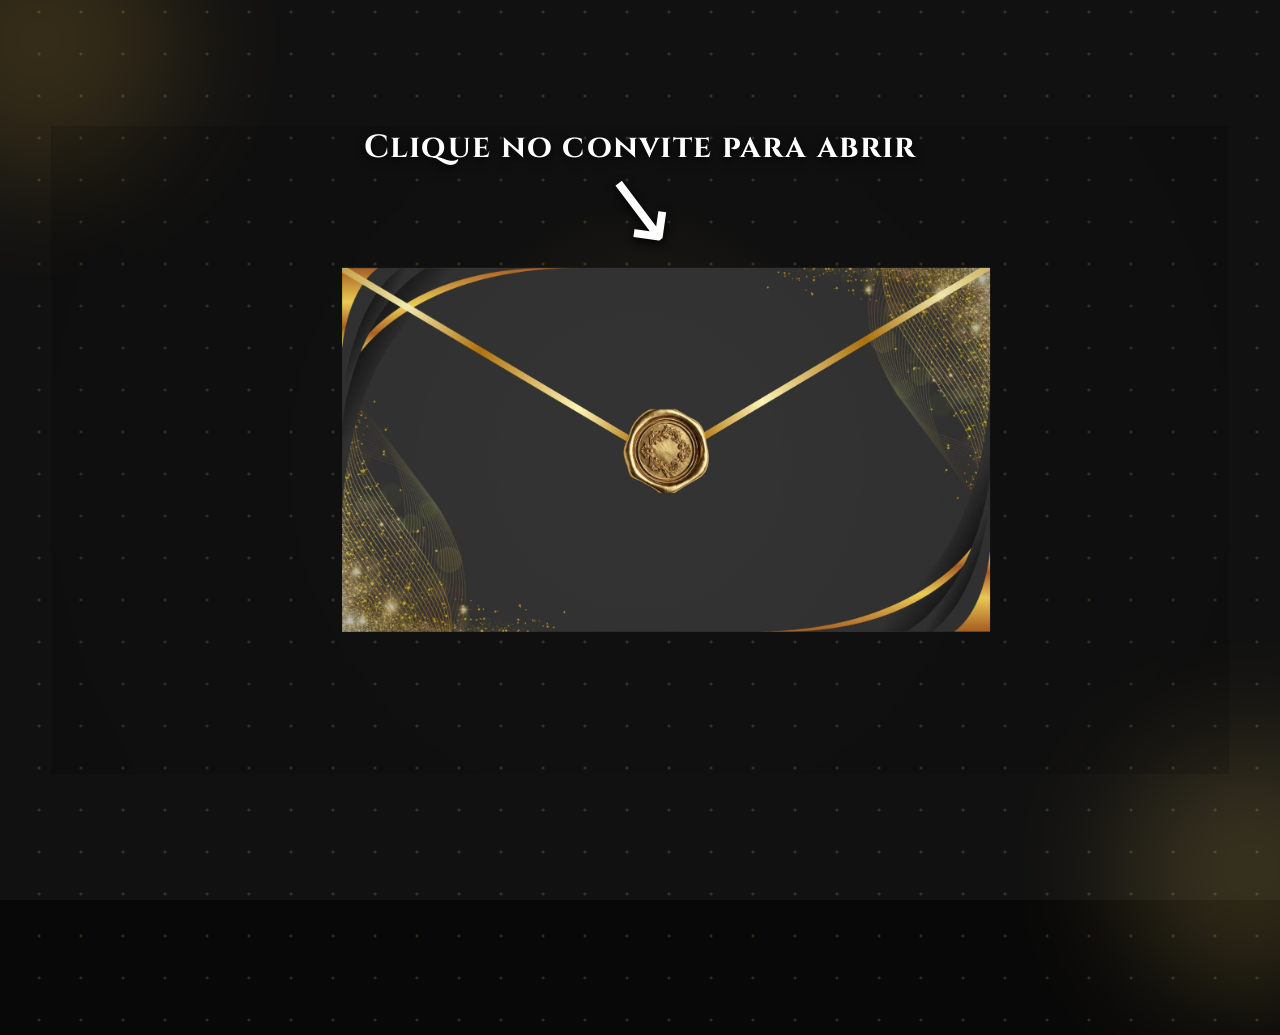
<file: index.html>
<!DOCTYPE html>
<html lang="pt-BR">
<head>
  <meta charset="UTF-8">
  <meta name="viewport" content="width=device-width, initial-scale=1.0">
  <meta name="theme-color" content="#181818">
  <title>Um convite especial</title>
  <link rel="stylesheet" href="style.css">
</head>
<body class="envelope-page">
  <main class="envelope-screen" aria-label="Convite de aniversário">
    <div class="ambient ambient-1"></div>
    <div class="ambient ambient-2"></div>

    <button class="seal-button" id="openInvitation" aria-label="Abrir convite">
      <img src="assets/envelope-1.jpeg" alt="Envelope dourado do convite">
      <span class="seal-hotspot" aria-hidden="true"></span>
    </button>

    <div class="opening-hint">
      <span class="hint-text">Clique no convite para abrir</span>
      <span class="hint-arrow">↘</span>
    </div>

    <div class="opening-shine" aria-hidden="true"></div>
  </main>

  <script src="script.js"></script>
</body>
</html>
</file>
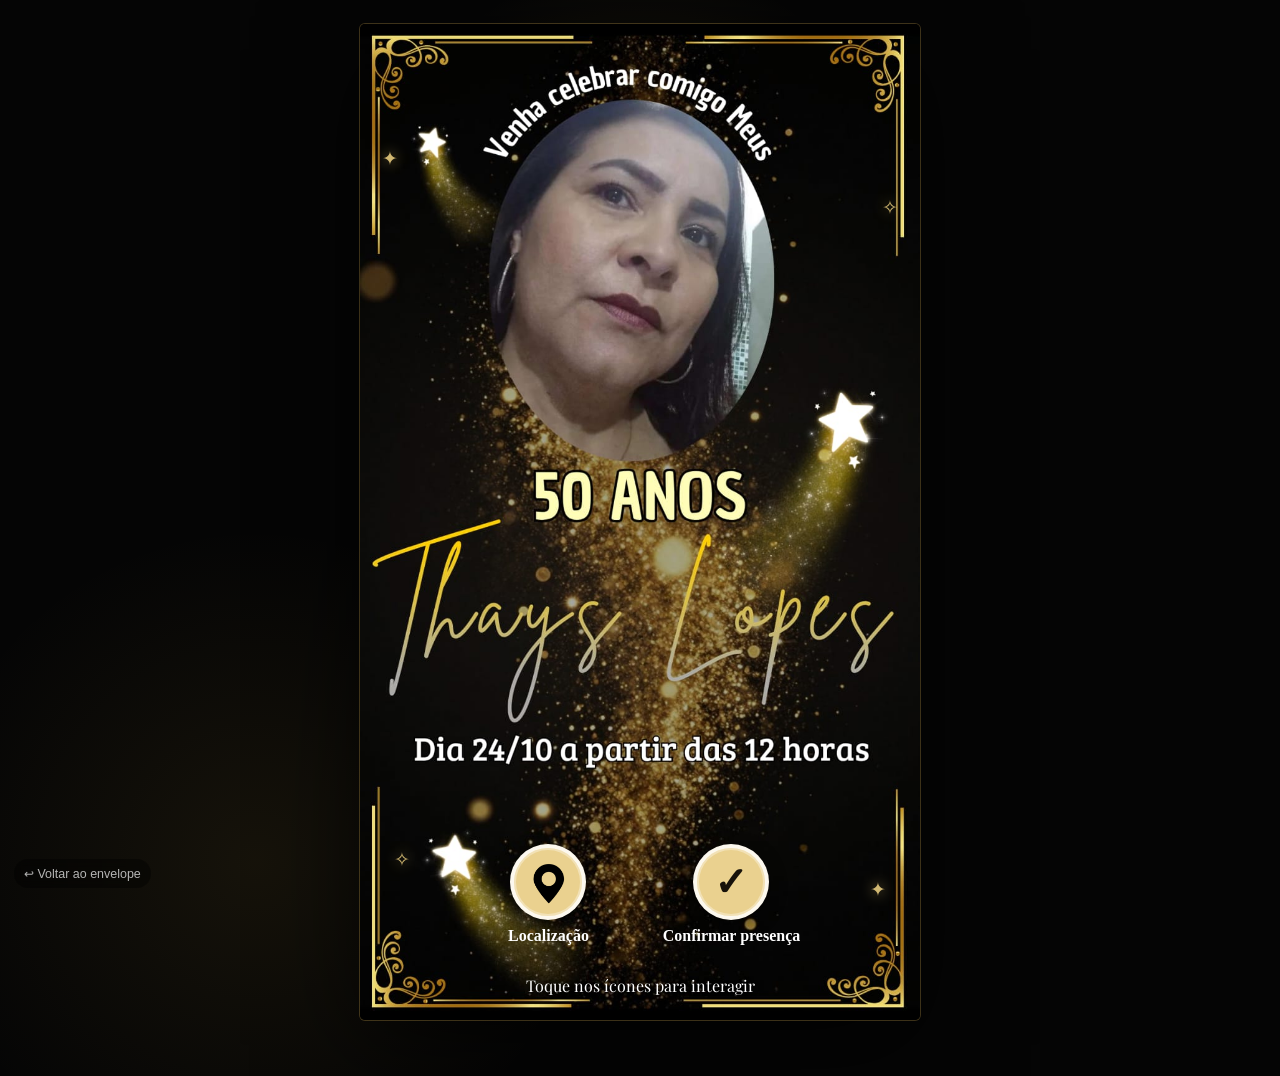
<file: convite.html>
<!DOCTYPE html>
<html lang="pt-BR">
<head>
  <meta charset="UTF-8">
  <meta name="viewport" content="width=device-width, initial-scale=1.0">
  <meta name="theme-color" content="#050505">
  <title>Convite de Aniversário</title>
  <link rel="stylesheet" href="style.css">
</head>
<body class="invitation-page">
  <main class="invitation-screen">
    <div class="sparkles" id="sparkles" aria-hidden="true"></div>

    <section class="invitation-card" aria-label="Convite de aniversário">
      <img class="invitation-image" src="assets/convite-1.jpeg" alt="Convite de aniversário de 50 anos">

      <div class="decor decor-top-left" aria-hidden="true">✦</div>
      <div class="decor decor-top-right" aria-hidden="true">✧</div>
      <div class="decor decor-bottom-left" aria-hidden="true">✧</div>
      <div class="decor decor-bottom-right" aria-hidden="true">✦</div>

      <div class="interactive-buttons" aria-label="Ações do convite">
        <a class="action-button location-button" id="locationButton" href="#" target="_blank" rel="noopener noreferrer">
          <img class="action-icon" src="assets/localização.png" alt="Ícone de localização">
          <span class="span">Localização</span>
        </a>

        <a class="action-button confirm-button" id="confirmButton" href="#" target="_blank" rel="noopener noreferrer">
          <span class="action-icon">✓</span>
          <span class="span">Confirmar presença</span>
        </a>
      </div>

      <p class="mobile-tip">Toque nos ícones para interagir</p>
    </section>

    <a class="back-link" href="index.html">↩ Voltar ao envelope</a>
  </main>

  <script src="config.js"></script>
  <script src="script.js"></script>
</body>
</html>
</file>
<file: style.css>
@import url('https://fonts.googleapis.com/css2?family=Cinzel:wght@500;600;700&family=Playfair+Display:wght@500;600;700&display=swap');

:root {
  --gold: #e6bd58;
  --gold-light: #ffe7a0;
  --black: #080808;
  --panel: #151515;
  --white: #fff;
}

* { box-sizing: border-box; }

html, body {
  margin: 0;
  min-height: 100%;
}

body {
  background: #080808;
  color: var(--white);
  font-family: "Playfair Display", Georgia, serif;
}

button, a {
  -webkit-tap-highlight-color: transparent;
}

.envelope-page,
.invitation-page {
  min-height: 100svh;
  overflow-x: hidden;
}

/* ---------- TELA DO ENVELOPE ---------- */

.envelope-screen {
  position: relative;
  min-height: 100svh;
  display: grid;
  place-items: center;
  overflow: hidden;
  isolation: isolate;
  background:
    radial-gradient(circle at 50% 45%, rgba(224, 177, 66, .10), transparent 25%),
    #111;
}

.envelope-screen::before,
.envelope-screen::after {
  content: "";
  position: absolute;
  inset: -15%;
  pointer-events: none;
  z-index: -1;
}

.envelope-screen::before {
  background: radial-gradient(circle, rgba(255, 220, 130, .16) 0 1px, transparent 2px);
  background-size: 42px 42px;
  animation: drift 18s linear infinite;
}

.envelope-screen::after {
  background: linear-gradient(115deg, transparent 35%, rgba(255, 221, 132, .10), transparent 48%);
  transform: translateX(-100%);
  animation: sweep 6s ease-in-out infinite;
}

.ambient {
  position: absolute;
  border-radius: 50%;
  filter: blur(60px);
  opacity: .18;
  pointer-events: none;
}

.ambient-1 {
  width: 280px;
  height: 280px;
  background: #d9a93d;
  top: -100px;
  left: -100px;
}

.ambient-2 {
  width: 260px;
  height: 260px;
  background: #e7c45e;
  bottom: -100px;
  right: -100px;
}

.seal-button {
  position: relative;
  width: min(96vw, 1280px);
  max-width: 1280px;
  padding: 0;
  border: 0;
  background: transparent;
  cursor: pointer;
  overflow: visible;
  animation: pageIn .9s ease both;
  display: block;
  margin: 0 auto;
  /* ensure the button doesn't grow too tall */
  max-height: min(86vh, 1050px);
}

.seal-button img {
  display: block;
  /* make the image fit without being cropped */
  width: 100%;
  height: auto;
  object-fit: contain;
  transform-origin: center;
  transform: rotate(0deg);
}

/* On wider screens rotate only the envelope visual (the button) so layout stays stable */
@media (min-width: 700px) {
  .envelope-screen {
    position: relative;
    transform: none;
    width: auto;
    height: auto;
    display: grid;
    place-items: center;
    overflow: visible;
  }

  .seal-button {
    width: min(92vw, 1200px);
    height: min(72vh, 860px);
    max-width: 1280px;
    max-height: 1050px;
    overflow: visible;
    display: flex;
    align-items: center;
    justify-content: center;
    transform: none;
  }

  .seal-button img {
    height: 100%;
    width: auto;
    object-fit: contain;
    transform-origin: center center;
    /* apply small translate to visually center after rotation */
    transform: rotate(90deg) translateY(-4%);
    display: block;
  }

  /* keep the opening hint readable and in original position */
  .opening-hint {
    transform: translateX(-50%);
  }

  .back-link {
    transform: none;
  }
}

@media (max-width: 699px) and (orientation: portrait) {
  .seal-button {
    width: min(96vw, 820px);
    height: auto;
    max-height: 72vh;
    display: flex;
    align-items: center;
    justify-content: center;
    overflow: visible;
  }

  .seal-button img {
    width: 100%;
    height: auto;
    max-height: 72vh;
    object-fit: contain;
    transform-origin: center center;
    transform: rotate(90deg) scale(1.03);
    display: block;
  }

  .opening-hint {
    top: 17%;
  }
}

.seal-button::after {
  content: "";
  position: absolute;
  inset: 0;
  background: radial-gradient(circle at 50% 52%, transparent 0 9%, rgba(0,0,0,0) 15%, rgba(0,0,0,.14));
  pointer-events: none;
}

.seal-hotspot {
  position: absolute;
  /* keep hotspot centered relative to the visual seal after rotation */
  left: 50%;
  top: 50%;
  width: clamp(8%, 12vw, 14%);
  aspect-ratio: 1;
  transform: translate(-50%, -50%);
  border-radius: 50%;
  box-shadow: 0 0 0 0 rgba(255, 219, 130, .8);
  animation: pulse 1.8s infinite;
}

.opening-hint {
  position: absolute;
  top: 14%;
  left: 50%;
  transform: translateX(-50%);
  display: flex;
  flex-direction: column;
  align-items: center;
  gap: .25rem;
  pointer-events: none;
  text-align: center;
  text-shadow: 0 3px 10px #000;
}

.hint-text {
  font-family: "Cinzel", Georgia, serif;
  font-size: clamp(1rem, 3vw, 2rem);
  font-weight: 700;
  letter-spacing: .04em;
}

.hint-arrow {
  font-family: Arial, sans-serif;
  font-size: clamp(3rem, 9vw, 6rem);
  line-height: .7;
  transform: rotate(8deg);
  animation: point 1.3s ease-in-out infinite;
}

.opening-shine {
  position: absolute;
  inset: 0;
  pointer-events: none;
  background: linear-gradient(110deg, transparent 42%, rgba(255, 234, 168, .14) 50%, transparent 58%);
  transform: translateX(-100%);
  animation: sweep 4.8s ease-in-out 1.2s infinite;
}

/* ---------- CONVITE ---------- */
.span {
  color: var(--white);
}
.invitation-screen {
  position: relative;
  min-height: 100svh;
  display: flex;
  flex-direction: column;
  align-items: center;
  justify-content: center;
  padding: 24px 12px 56px;
  background:
    radial-gradient(circle at 50% 20%, rgba(220, 177, 70, .13), transparent 24%),
    radial-gradient(circle at 20% 80%, rgba(220, 177, 70, .08), transparent 25%),
    #050505;
  overflow: hidden;
}

.invitation-card {
  position: relative;
  width: min(100%, 560px);
  filter: drop-shadow(0 25px 50px rgba(0,0,0,.65));
  animation: cardIn 1s cubic-bezier(.2,.8,.2,1) both;
}

.invitation-image {
  display: block;
  width: 100%;
  height: auto;
  border-radius: 5px;
  box-shadow: 0 0 0 1px rgba(230,189,88,.25);
}

.interactive-buttons {
  position: absolute;
  left: 0;
  right: 0;
  bottom: 7.5%;
  display: flex;
  justify-content: center;
  gap: 9%;
  padding: 0 12%;
}

.action-button {
  width: 34%;
  min-width: 125px;
  text-decoration: none;
  color: #17120a;
  text-align: center;
  font-family: Georgia, serif;
  font-weight: 700;
  font-size: clamp(.78rem, 2.3vw, 1rem);
  display: flex;
  flex-direction: column;
  align-items: center;
  gap: 7px;
  transition: transform .25s ease, filter .25s ease;
}

.action-button:hover {
  transform: translateY(-5px) scale(1.03);
  filter: drop-shadow(0 8px 12px rgba(255, 220, 130, .3));
}

.action-button:focus-visible {
  outline: 3px solid white;
  outline-offset: 5px;
  border-radius: 16px;
}

.action-icon {
  width: clamp(52px, 10vw, 76px);
  aspect-ratio: 1;
  border-radius: 50%;
  display: grid;
  place-items: center;
  background: #ead18f;
  border: 4px solid rgba(255,255,255,.85);
  box-shadow: 0 5px 18px rgba(0,0,0,.45), inset 0 0 0 2px rgba(255,255,255,.35);
  font-family: Arial, sans-serif;
  font-size: clamp(1.65rem, 4.5vw, 2.5rem);
  line-height: 1;
}

.mobile-tip {
  position: absolute;
  bottom: 2.4%;
  left: 50%;
  transform: translateX(-50%);
  width: 80%;
  margin: 0;
  text-align: center;
  font-size: clamp(.75rem, 2.2vw, 1rem);
  color: white;
  text-shadow: 0 2px 5px #000;
  pointer-events: none;
}

.decor {
  position: absolute;
  color: rgba(255, 224, 139, .8);
  font-size: 1.2rem;
  text-shadow: 0 0 14px rgba(255, 220, 120, .7);
  animation: twinkle 2.8s ease-in-out infinite;
  pointer-events: none;
}

.decor-top-left { top: 12%; left: 4%; }
.decor-top-right { top: 17%; right: 4%; animation-delay: .8s; }
.decor-bottom-left { bottom: 15%; left: 6%; animation-delay: 1.4s; }
.decor-bottom-right { bottom: 12%; right: 6%; animation-delay: 2s; }

.sparkles {
  position: fixed;
  inset: 0;
  pointer-events: none;
  overflow: hidden;
}

.spark {
  position: absolute;
  width: 4px;
  height: 4px;
  border-radius: 50%;
  background: #ffe6a1;
  box-shadow: 0 0 12px 3px rgba(255, 214, 110, .6);
  animation: floatSpark var(--duration) ease-in-out infinite;
  opacity: 0;
}

.back-link {
  position: fixed;
  bottom: 12px;
  left: 14px;
  color: rgba(255,255,255,.7);
  text-decoration: none;
  font-family: Arial, sans-serif;
  font-size: .78rem;
  padding: 7px 10px;
  border-radius: 999px;
  background: rgba(0,0,0,.38);
  backdrop-filter: blur(5px);
}

.back-link:hover { color: #fff; }

/* ---------- ANIMAÇÕES ---------- */

@keyframes pageIn {
  from { opacity: 0; transform: scale(1.025); }
  to { opacity: 1; transform: scale(1); }
}

@keyframes cardIn {
  from { opacity: 0; transform: translateY(24px) scale(.98); }
  to { opacity: 1; transform: translateY(0) scale(1); }
}

@keyframes pulse {
  0%, 100% { box-shadow: 0 0 0 0 rgba(255, 219, 130, 0); }
  45% { box-shadow: 0 0 0 14px rgba(255, 219, 130, .28); }
  70% { box-shadow: 0 0 0 28px rgba(255, 219, 130, 0); }
}

@keyframes point {
  0%, 100% { transform: translateY(0) rotate(8deg); }
  50% { transform: translateY(8px) rotate(8deg); }
}

@keyframes sweep {
  0%, 15% { transform: translateX(-100%); }
  55%, 100% { transform: translateX(100%); }
}

@keyframes drift {
  from { transform: translate3d(0,0,0); }
  to { transform: translate3d(42px,42px,0); }
}

@keyframes twinkle {
  0%, 100% { opacity: .35; transform: scale(.8); }
  50% { opacity: 1; transform: scale(1.35); }
}

@keyframes floatSpark {
  0% { opacity: 0; transform: translateY(20px) scale(.5); }
  20% { opacity: .8; }
  80% { opacity: .5; }
  100% { opacity: 0; transform: translateY(-90px) scale(1); }
}

@media (max-width: 480px) {
  .invitation-screen { padding: 8px 5px 44px; }
  .invitation-card { width: min(100%, 430px); }
  .interactive-buttons {
    bottom: 7.2%;
    gap: 5%;
    padding: 0 9%;
  }
  .action-button {
    min-width: 0;
    width: 40%;
    font-size: .68rem;
  }
  .action-icon {
    width: 54px;
    border-width: 3px;
  }
  .mobile-tip { bottom: 2.2%; font-size: .68rem; }
  .back-link { font-size: .7rem; }
}

@media (prefers-reduced-motion: reduce) {
  *, *::before, *::after {
    animation-duration: .01ms !important;
    animation-iteration-count: 1 !important;
    scroll-behavior: auto !important;
  }
}

.seal-button.opening {
  animation: sealOpen .28s ease forwards;
}
@keyframes sealOpen {
  to { opacity: 0; transform: scale(1.04); filter: blur(2px); }
}
</file>
